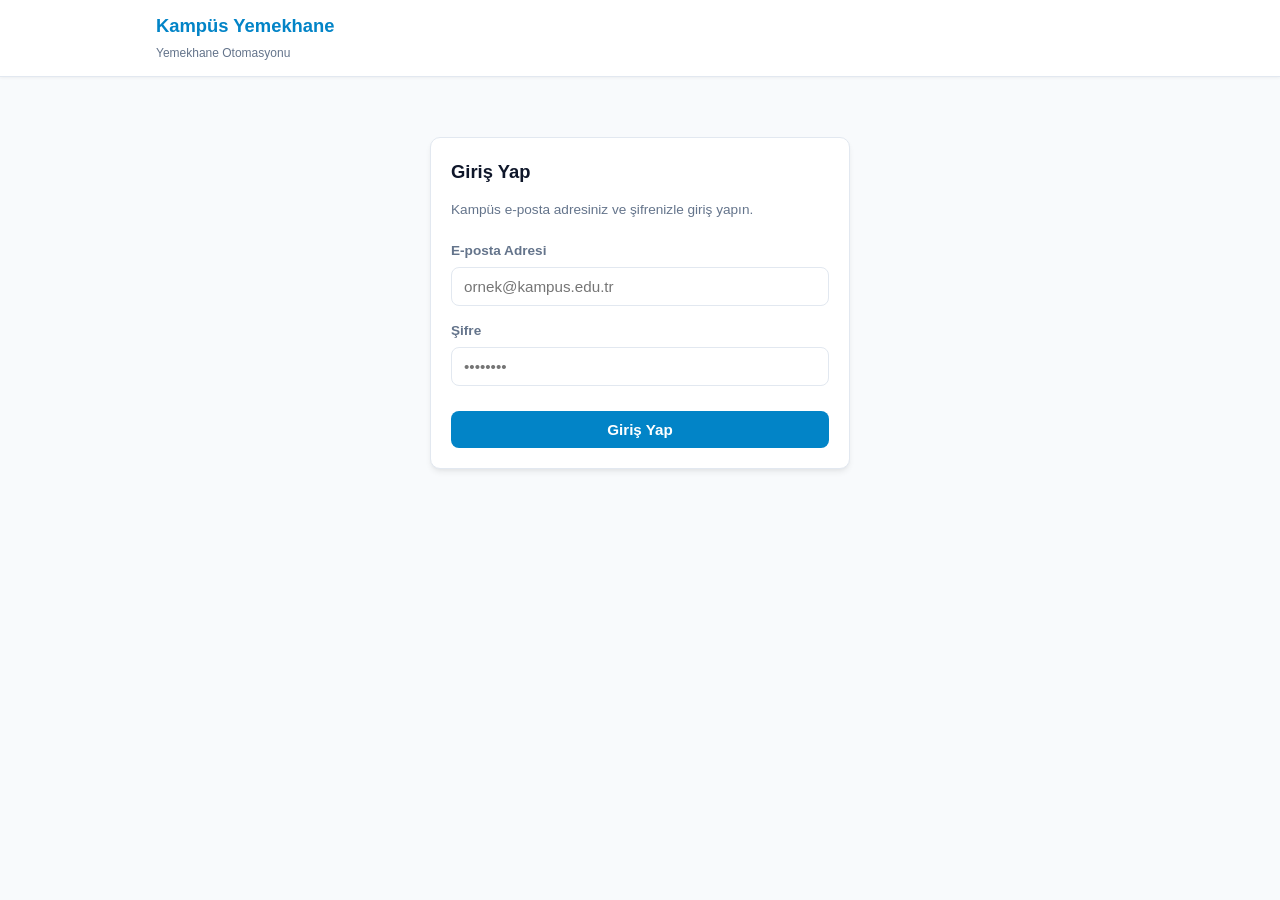
<file: frontend/index.html>
<!DOCTYPE html>
<html lang="tr">
<head>
  <meta charset="UTF-8">
  <meta name="viewport" content="width=device-width, initial-scale=1.0">
  <title>Kampüs Yemekhane Otomasyonu</title>
  <link rel="icon" href="data:,">
  <link rel="stylesheet" href="css/style.css">
</head>
<body>

  <!-- Toast Bildirim Alanı -->
  <div id="toast-container" aria-live="polite"></div>

  <!-- Üst Başlık (Header) -->
  <header>
    <div class="header-container">
      <div class="logo-area">
        <div>
          <h1>Kampüs Yemekhane</h1>
          <span style="font-size: 0.75rem; color: var(--text-muted);">Yemekhane Otomasyonu</span>
        </div>
      </div>

      <!-- Giriş Yapan Kullanıcı Bilgisi -->
      <div id="header-user-info" class="user-badge" style="display: none;">
        <span id="user-balance" class="balance-pill">0.00 TL</span>
        <span id="user-name" style="font-weight: 600; font-size: 0.9rem;"></span>
        <span id="user-role" class="role-badge"></span>
        <button type="button" class="btn btn-danger btn-sm" onclick="logout()">Çıkış</button>
      </div>
    </div>
  </header>

  <!-- Navigasyon Sekmeleri -->
  <nav id="main-nav" style="display: none;">
    <div class="nav-container">
      <button type="button" class="nav-tab active" data-screen="screen-today" onclick="showScreen('screen-today')">Günün Menüsü</button>
      <button type="button" class="nav-tab" data-screen="screen-weekly" onclick="showScreen('screen-weekly')">Haftalık Menü</button>
      <button type="button" class="nav-tab" data-screen="screen-reservations" onclick="showScreen('screen-reservations')">Rezervasyonlarım</button>
      <button type="button" class="nav-tab" data-screen="screen-balance" onclick="showScreen('screen-balance')">Bakiye</button>
      <button type="button" class="nav-tab" data-screen="screen-allergens" onclick="showScreen('screen-allergens')">Alerjenlerim</button>
      <button type="button" class="nav-tab" id="tab-admin" data-screen="screen-admin" style="display: none;" onclick="showScreen('screen-admin')">Yönetici Paneli</button>
    </div>
  </nav>

  <!-- Ana İçerik -->
  <main>

    <!-- Giriş Ekranı -->
    <section id="screen-login" class="screen active">
      <div class="card" style="max-width: 420px; margin: 40px auto;">
        <div class="card-title">Giriş Yap</div>
        <p style="color: var(--text-muted); font-size: 0.85rem; margin-bottom: 20px;">
          Kampüs e-posta adresiniz ve şifrenizle giriş yapın.
        </p>

        <form onsubmit="handleLogin(event)">
          <div class="form-group">
            <label for="login-email">E-posta Adresi</label>
            <input type="email" id="login-email" required placeholder="ornek@kampus.edu.tr">
          </div>
          <div class="form-group">
            <label for="login-password">Şifre</label>
            <input type="password" id="login-password" required placeholder="••••••••">
          </div>
          <button type="submit" class="btn btn-primary" style="margin-top: 10px;">Giriş Yap</button>
        </form>
      </div>
    </section>

    <!-- Günün Menüsü -->
    <section id="screen-today" class="screen">
      <div class="card" style="margin-bottom: 15px; padding: 15px;">
        <div style="display: grid; grid-template-columns: repeat(auto-fit, minmax(180px, 1fr)); gap: 12px;">
          <div>
            <label for="today-yh-select">Yemekhane</label>
            <select id="today-yh-select" onchange="loadDailyMenu()">
              <option value="1">Merkez Yemekhanesi (400 Kişi)</option>
              <option value="2">Mühendislik Yemekhanesi (60 Kişi)</option>
            </select>
          </div>
          <div>
            <label for="today-ogun-select">Öğün</label>
            <select id="today-ogun-select" onchange="loadDailyMenu()">
              <option value="1">Kahvaltı (Son: 07:00)</option>
              <option value="2" selected>Öğle (Son: 10:00)</option>
              <option value="3">Akşam (Son: 15:00)</option>
            </select>
          </div>
          <div>
            <label for="today-date-picker">Tarih</label>
            <input type="date" id="today-date-picker" onchange="loadDailyMenu()">
          </div>
        </div>
      </div>

      <div id="daily-menu-content">
        <!-- Dinamik Menü Kartı Gelecek -->
      </div>
    </section>

    <!-- Haftalık Menü -->
    <section id="screen-weekly" class="screen">
      <div class="card" style="margin-bottom: 15px; padding: 15px;">
        <div class="row-between" style="gap: 10px;">
          <div style="flex: 1; min-width: 180px;">
            <label for="weekly-yh-select">Yemekhane Seçimi</label>
            <select id="weekly-yh-select" onchange="loadWeeklyMenus()">
              <option value="1">Merkez Yemekhanesi</option>
              <option value="2">Mühendislik Yemekhanesi</option>
            </select>
          </div>
          <button type="button" class="btn btn-primary btn-sm" onclick="loadWeeklyMenus()">Yenile</button>
        </div>
      </div>

      <div id="weekly-menu-list">
        <!-- Dinamik Haftalık Menü Kartları Gelecek -->
      </div>
    </section>

    <!-- Rezervasyonlarım -->
    <section id="screen-reservations" class="screen">
      <div class="card-title">Rezervasyonlarım</div>
      <div id="reservations-list">
        <!-- Rezervasyon Kartları Gelecek -->
      </div>
    </section>

    <!-- Bakiye Yönetimi -->
    <section id="screen-balance" class="screen">
      <div class="card" style="text-align: center; padding: 30px 20px;">
        <span style="font-size: 0.9rem; color: var(--text-muted); font-weight: 600;">GÜNCEL BAKİYENİZ</span>
        <div id="balance-current-display" style="font-size: 2.5rem; font-weight: 800; color: var(--success); margin: 10px 0;">
          0.00 TL
        </div>

        <div style="margin-top: 20px;">
          <span style="display: block; font-size: 0.85rem; font-weight: 600; color: var(--text-muted); margin-bottom: 10px;">Hızlı Bakiye Yükle:</span>
          <div style="display: flex; gap: 10px; justify-content: center; flex-wrap: wrap;">
            <button type="button" class="btn btn-primary btn-sm" onclick="handleTopUp(50)">+50 TL</button>
            <button type="button" class="btn btn-primary btn-sm" onclick="handleTopUp(100)">+100 TL</button>
            <button type="button" class="btn btn-primary btn-sm" onclick="handleTopUp(200)">+200 TL</button>
            <button type="button" class="btn btn-primary btn-sm" onclick="handleTopUp(500)">+500 TL</button>
          </div>
        </div>
      </div>

      <div class="card">
        <div class="card-title">Bakiye Hareket Geçmişi</div>
        <div id="balance-history-list">
          <!-- Hareket Listesi Gelecek -->
        </div>
      </div>
    </section>

    <!-- Değerlendirme Ekranı -->
    <section id="screen-review" class="screen">
      <div class="card" style="max-width: 500px; margin: 0 auto 20px auto;">
        <div class="card-title">Menüyü Değerlendir</div>
        <form onsubmit="handleSendReview(event)">
          <input type="hidden" id="review-menu-id">
          <div class="form-group">
            <label for="review-rating">Puanınız (1 - 5)</label>
            <select id="review-rating">
              <option value="5">5 - Çok İyi</option>
              <option value="4">4 - İyi</option>
              <option value="3">3 - Orta</option>
              <option value="2">2 - Kötü</option>
              <option value="1">1 - Çok Kötü</option>
            </select>
          </div>
          <div class="form-group">
            <label for="review-comment">Yorumunuz (İsteğe bağlı)</label>
            <textarea id="review-comment" rows="3" placeholder="Yemekler hakkındaki görüşünüz..."></textarea>
          </div>
          <button type="submit" class="btn btn-primary">Değerlendirmeyi Gönder</button>
          <button type="button" class="btn btn-sm" style="background: transparent; color: var(--text-muted); margin-top: 8px;" onclick="showScreen('screen-reservations')">İptal / Geri Dön</button>
        </form>
      </div>

      <div class="card" style="max-width: 500px; margin: 0 auto;">
        <div class="card-title">Bu Menüye Yapılan Diğer Yorumlar</div>
        <div id="menu-reviews-list"></div>
      </div>
    </section>

    <!-- Alerjen Tercihleri -->
    <section id="screen-allergens" class="screen">
      <div class="card" style="max-width: 600px; margin: 0 auto;">
        <div class="card-title">Alerjen Tercihlerim</div>
        <p style="font-size: 0.85rem; color: var(--text-muted); margin-bottom: 15px;">
          Hassasiyetiniz olan alerjenleri seçebilirsiniz. Seçili alerjenleri içeren yemekler menüde uyarı ile gösterilir.
        </p>
        <div id="allergens-checkbox-list" style="display: grid; grid-template-columns: repeat(auto-fit, minmax(160px, 1fr)); gap: 10px; margin-bottom: 20px;">
          <!-- Dinamik Checkbox Listesi -->
        </div>
        <button type="button" class="btn btn-primary" onclick="saveUserAllergens()">Alerjen Tercihlerimi Kaydet</button>
      </div>
    </section>

    <!-- Yönetici Paneli -->
    <section id="screen-admin" class="screen">
      <div id="admin-edit-card" class="card" style="display: none; border-color: var(--primary);">
        <div class="card-title">
          <span id="admin-edit-title">Menü Düzenle</span>
          <button type="button" class="btn btn-secondary btn-sm" onclick="cancelEditMenu()">İptal</button>
        </div>
        <div id="admin-edit-meta" class="admin-edit-meta"></div>
        <form onsubmit="handleUpdateMenu(event)" novalidate>
          <input type="hidden" id="admin-edit-menu-id">
          <div style="display: grid; grid-template-columns: repeat(auto-fit, minmax(180px, 1fr)); gap: 12px;">
            <div class="form-group">
              <label for="admin-edit-price-student">Öğrenci Fiyatı (TL)</label>
              <input type="number" id="admin-edit-price-student" step="0.01" min="0.01" required>
            </div>
            <div class="form-group">
              <label for="admin-edit-price-staff">Personel Fiyatı (TL)</label>
              <input type="number" id="admin-edit-price-staff" step="0.01" min="0.01" required>
            </div>
          </div>
          <div class="form-group">
            <span style="display: block; font-size: 0.85rem; font-weight: 600; margin-bottom: 6px; color: var(--text-muted);">Menü Yemekleri (Birden fazla seçebilirsiniz)</span>
            <div id="admin-edit-dishes" class="dish-checkbox-list"></div>
          </div>
          <div class="action-row">
            <button type="submit" class="btn btn-primary" style="flex: 1;">Değişiklikleri Kaydet</button>
            <button type="button" class="btn btn-secondary" style="flex: 1;" onclick="cancelEditMenu()">İptal</button>
          </div>
        </form>
      </div>

      <div class="card">
        <div class="card-title">Yeni Menü Oluştur</div>
        <form onsubmit="handleCreateMenu(event)" novalidate>
          <div style="display: grid; grid-template-columns: repeat(auto-fit, minmax(180px, 1fr)); gap: 12px;">
            <div class="form-group">
              <label for="admin-yh-select">Yemekhane</label>
              <select id="admin-yh-select">
                <option value="1">Merkez Yemekhanesi</option>
                <option value="2">Mühendislik Yemekhanesi</option>
              </select>
            </div>
            <div class="form-group">
              <label for="admin-menu-date">Tarih</label>
              <input type="date" id="admin-menu-date" required>
            </div>
            <div class="form-group">
              <label for="admin-ogun-select">Öğün</label>
              <select id="admin-ogun-select">
                <option value="1">Kahvaltı</option>
                <option value="2">Öğle</option>
                <option value="3">Akşam</option>
              </select>
            </div>
            <div class="form-group">
              <label for="admin-price-student">Öğrenci Fiyatı (TL)</label>
              <input type="number" id="admin-price-student" step="0.01" min="0.01" value="45.0" required>
            </div>
            <div class="form-group">
              <label for="admin-price-staff">Personel Fiyatı (TL)</label>
              <input type="number" id="admin-price-staff" step="0.01" min="0.01" value="90.0" required>
            </div>
          </div>

          <div class="form-group">
            <label for="admin-dishes-select">Menü Yemekleri (Ctrl veya Shift ile çoklu seçin)</label>
            <select id="admin-dishes-select" multiple size="7" style="height: 160px;"></select>
          </div>

          <button type="submit" class="btn btn-primary">Menüyü Kaydet ve Yayınla</button>
        </form>
      </div>

      <div class="card">
        <div class="card-title">Menü Doluluk ve Değerlendirme İstatistikleri</div>
        <div id="admin-stats-table"></div>
      </div>
    </section>

  </main>

  <script src="js/app.js"></script>
</body>
</html>
</file>
<file: frontend/css/style.css>
:root {
  --primary: #0284c7;
  --primary-hover: #0369a1;
  --primary-light: #e0f2fe;
  --success: #16a34a;
  --success-light: #dcfce7;
  --danger: #dc2626;
  --danger-light: #fee2e2;
  --warning: #d97706;
  --warning-light: #fef3c7;
  --bg: #f8fafc;
  --card-bg: #ffffff;
  --text: #0f172a;
  --text-muted: #64748b;
  --border: #e2e8f0;
  --radius: 10px;
  --shadow: 0 4px 6px -1px rgba(0, 0, 0, 0.07), 0 2px 4px -2px rgba(0, 0, 0, 0.05);
}

* {
  box-sizing: border-box;
  margin: 0;
  padding: 0;
}

body {
  font-family: -apple-system, BlinkMacSystemFont, "Segoe UI", Roboto, "Helvetica Neue", sans-serif;
  background-color: var(--bg);
  color: var(--text);
  line-height: 1.5;
  min-height: 100vh;
  display: flex;
  flex-direction: column;
}

/* Header & Nav */
header {
  background: #ffffff;
  border-bottom: 1px solid var(--border);
  position: sticky;
  top: 0;
  z-index: 50;
  box-shadow: 0 1px 3px 0 rgba(0, 0, 0, 0.05);
}

.header-container {
  max-width: 1000px;
  margin: 0 auto;
  padding: 12px 16px;
  display: flex;
  justify-content: space-between;
  align-items: center;
  flex-wrap: wrap;
  gap: 10px;
}

.logo-area {
  display: flex;
  align-items: center;
  gap: 8px;
}

.logo-area h1 {
  font-size: 1.15rem;
  font-weight: 700;
  color: var(--primary);
}

.user-badge {
  display: flex;
  align-items: center;
  flex-wrap: wrap;
  gap: 8px;
}

.balance-pill {
  background: var(--success-light);
  color: var(--success);
  font-weight: 700;
  padding: 4px 10px;
  border-radius: 9999px;
  font-size: 0.85rem;
  border: 1px solid #bbf7d0;
}

.role-badge {
  background: var(--primary-light);
  color: var(--primary);
  font-size: 0.75rem;
  font-weight: 600;
  padding: 2px 8px;
  border-radius: 6px;
  text-transform: capitalize;
}

nav {
  background: #ffffff;
  border-bottom: 1px solid var(--border);
  overflow-x: auto;
  white-space: nowrap;
}

.nav-container {
  max-width: 1000px;
  margin: 0 auto;
  display: flex;
  padding: 0 12px;
}

.nav-tab {
  padding: 12px 16px;
  border: none;
  background: transparent;
  color: var(--text-muted);
  font-weight: 600;
  font-size: 0.9rem;
  cursor: pointer;
  border-bottom: 2px solid transparent;
  transition: all 0.2s ease;
}

.nav-tab:hover {
  color: var(--primary);
}

.nav-tab.active {
  color: var(--primary);
  border-bottom-color: var(--primary);
}

/* Container */
main {
  max-width: 1000px;
  width: 100%;
  margin: 0 auto;
  padding: 20px 16px;
  flex: 1;
}

.screen {
  display: none;
}

.screen.active {
  display: block;
}

/* Cards & Forms */
.card {
  background: var(--card-bg);
  border: 1px solid var(--border);
  border-radius: var(--radius);
  padding: 20px;
  margin-bottom: 20px;
  box-shadow: var(--shadow);
}

.card-title {
  font-size: 1.15rem;
  font-weight: 700;
  margin-bottom: 15px;
  color: var(--text);
  display: flex;
  justify-content: space-between;
  align-items: center;
  flex-wrap: wrap;
  gap: 8px;
}

.form-group {
  margin-bottom: 15px;
}

label {
  display: block;
  font-size: 0.85rem;
  font-weight: 600;
  margin-bottom: 6px;
  color: var(--text-muted);
}

input, select, textarea {
  width: 100%;
  padding: 10px 12px;
  border: 1px solid var(--border);
  border-radius: 8px;
  font-size: 0.95rem;
  color: var(--text);
  background: #ffffff;
  transition: border-color 0.15s ease;
}

input[type="radio"],
input[type="checkbox"] {
  width: auto;
  padding: 0;
  margin: 0;
  flex-shrink: 0;
  accent-color: var(--primary);
  cursor: pointer;
}

input:focus, select:focus, textarea:focus {
  outline: none;
  border-color: var(--primary);
  box-shadow: 0 0 0 3px rgba(2, 132, 199, 0.15);
}

input[type="radio"]:focus,
input[type="checkbox"]:focus {
  box-shadow: none;
}

input[type="radio"]:focus-visible,
input[type="checkbox"]:focus-visible,
.btn:focus-visible,
.nav-tab:focus-visible {
  outline: 2px solid var(--primary);
  outline-offset: 2px;
}

.btn {
  display: inline-flex;
  align-items: center;
  justify-content: center;
  padding: 10px 16px;
  font-size: 0.95rem;
  font-weight: 600;
  border-radius: 8px;
  border: none;
  cursor: pointer;
  transition: background 0.15s ease;
  width: 100%;
}

.btn-primary {
  background: var(--primary);
  color: #ffffff;
}

.btn-primary:hover:not(:disabled) {
  background: var(--primary-hover);
}

.btn-secondary {
  background: #e2e8f0;
  color: var(--text);
}

.btn-secondary:hover:not(:disabled) {
  background: #cbd5e1;
}

.btn-danger {
  background: var(--danger);
  color: #ffffff;
}

.btn-danger:hover:not(:disabled) {
  background: #b91c1c;
}

.btn-success {
  background: var(--success);
  color: #ffffff;
}

.btn:disabled {
  opacity: 0.55;
  cursor: not-allowed;
}

.btn-sm {
  padding: 6px 12px;
  font-size: 0.85rem;
  width: auto;
}

.row-between {
  display: flex;
  justify-content: space-between;
  align-items: center;
  flex-wrap: wrap;
  gap: 8px;
}

.action-row {
  display: flex;
  flex-wrap: wrap;
  gap: 10px;
}

.portion-box {
  margin: 15px 0;
  padding: 12px;
  background: #f8fafc;
  border: 1px solid var(--border);
  border-radius: 8px;
}

.portion-option {
  display: flex;
  align-items: center;
  gap: 8px;
  margin-bottom: 0;
  cursor: pointer;
  color: var(--text);
}

.portion-note {
  font-size: 0.82rem;
  color: var(--text-muted);
  margin-top: 6px;
}

/* Menü Öğeleri Listesi */
.dish-list {
  list-style: none;
  margin: 15px 0;
}

.dish-item {
  display: flex;
  justify-content: space-between;
  align-items: flex-start;
  gap: 12px;
  padding: 10px 0;
  border-bottom: 1px solid var(--border);
}

.dish-item:last-child {
  border-bottom: none;
}

.dish-item-warning {
  background: #fef2f2;
  border-left: 3px solid var(--danger);
  padding: 10px 12px;
  border-radius: 6px;
  margin: 4px 0;
}

.dish-info {
  flex: 1;
  min-width: 0;
}

.dish-name {
  font-weight: 600;
  word-break: break-word;
}

.dish-category {
  font-size: 0.75rem;
  color: var(--text-muted);
  display: block;
}

.dish-allergens {
  display: flex;
  flex-wrap: wrap;
  gap: 4px;
  margin-top: 4px;
}

.dish-cal,
.balance-amount {
  font-size: 0.85rem;
  color: var(--text-muted);
  white-space: nowrap;
  flex-shrink: 0;
}

/* Badges */
.badge-group {
  display: flex;
  flex-wrap: wrap;
  gap: 6px;
  margin: 10px 0;
}

.badge {
  font-size: 0.75rem;
  padding: 3px 8px;
  border-radius: 9999px;
  font-weight: 600;
}

.badge-veg {
  background: #dcfce7;
  color: #15803d;
}

.badge-allergen {
  background: #fee2e2;
  color: #b91c1c;
}

.badge-allergen-match {
  background: var(--danger);
  color: #ffffff;
  font-weight: 700;
}

.badge-info {
  background: var(--primary-light);
  color: var(--primary);
}

/* Admin Edit & Table */
.admin-edit-meta {
  background: var(--primary-light);
  color: #075985;
  border: 1px solid #bae6fd;
  border-radius: 8px;
  padding: 10px 12px;
  font-size: 0.85rem;
  font-weight: 600;
  margin-bottom: 15px;
  word-break: break-word;
}

.dish-checkbox-list {
  max-height: 220px;
  overflow-y: auto;
  border: 1px solid var(--border);
  border-radius: 8px;
  padding: 8px;
  display: grid;
  grid-template-columns: 1fr;
  gap: 6px;
  background: #f8fafc;
}

.dish-checkbox-item {
  display: flex;
  align-items: center;
  gap: 8px;
  padding: 6px 8px;
  background: #ffffff;
  border: 1px solid var(--border);
  border-radius: 6px;
  margin-bottom: 0;
  cursor: pointer;
  font-weight: 500;
  color: var(--text);
}

.table-responsive {
  overflow-x: auto;
  -webkit-overflow-scrolling: touch;
}

.admin-table {
  width: 100%;
  border-collapse: collapse;
  font-size: 0.85rem;
}

.admin-table th,
.admin-table td {
  padding: 8px;
  white-space: nowrap;
}

/* Grid & Responsive */
.grid-2 {
  display: grid;
  grid-template-columns: repeat(auto-fit, minmax(min(280px, 100%), 1fr));
  gap: 15px;
}

.schedule-card {
  border: 1px solid var(--border);
  border-radius: var(--radius);
  padding: 15px;
  background: #ffffff;
  display: flex;
  flex-direction: column;
  justify-content: space-between;
  min-width: 0;
}

#allergens-checkbox-list > label {
  min-width: 0;
}

.schedule-card p,
#reservations-list p,
#balance-history-list strong,
#allergens-checkbox-list span {
  min-width: 0;
  overflow-wrap: anywhere;
  word-break: break-word;
}

/* Toast Notifications */
#toast-container {
  position: fixed;
  bottom: 20px;
  right: 20px;
  z-index: 9999;
  display: flex;
  flex-direction: column;
  gap: 8px;
}

.toast {
  padding: 12px 18px;
  border-radius: 8px;
  color: #ffffff;
  font-size: 0.9rem;
  font-weight: 600;
  box-shadow: 0 4px 12px rgba(0, 0, 0, 0.15);
  animation: slideIn 0.25s ease-out;
  max-width: 320px;
  word-break: break-word;
}

.toast-success { background: var(--success); }
.toast-error { background: var(--danger); }
.toast-info { background: var(--primary); }

@keyframes slideIn {
  from { transform: translateY(12px); opacity: 0; }
  to { transform: translateY(0); opacity: 1; }
}

/* Mobile Optimizations (approx 400px) */
@media (max-width: 600px) {
  .header-container {
    flex-direction: column;
    align-items: flex-start;
  }
  .user-badge {
    width: 100%;
    justify-content: flex-start;
  }
  .nav-container {
    padding: 0 8px;
  }
  .nav-tab {
    padding: 10px 12px;
    font-size: 0.85rem;
  }
  .card {
    padding: 16px;
  }
  #toast-container {
    left: 16px;
    right: 16px;
    bottom: 16px;
  }
  .toast {
    max-width: 100%;
  }
}
</file>
